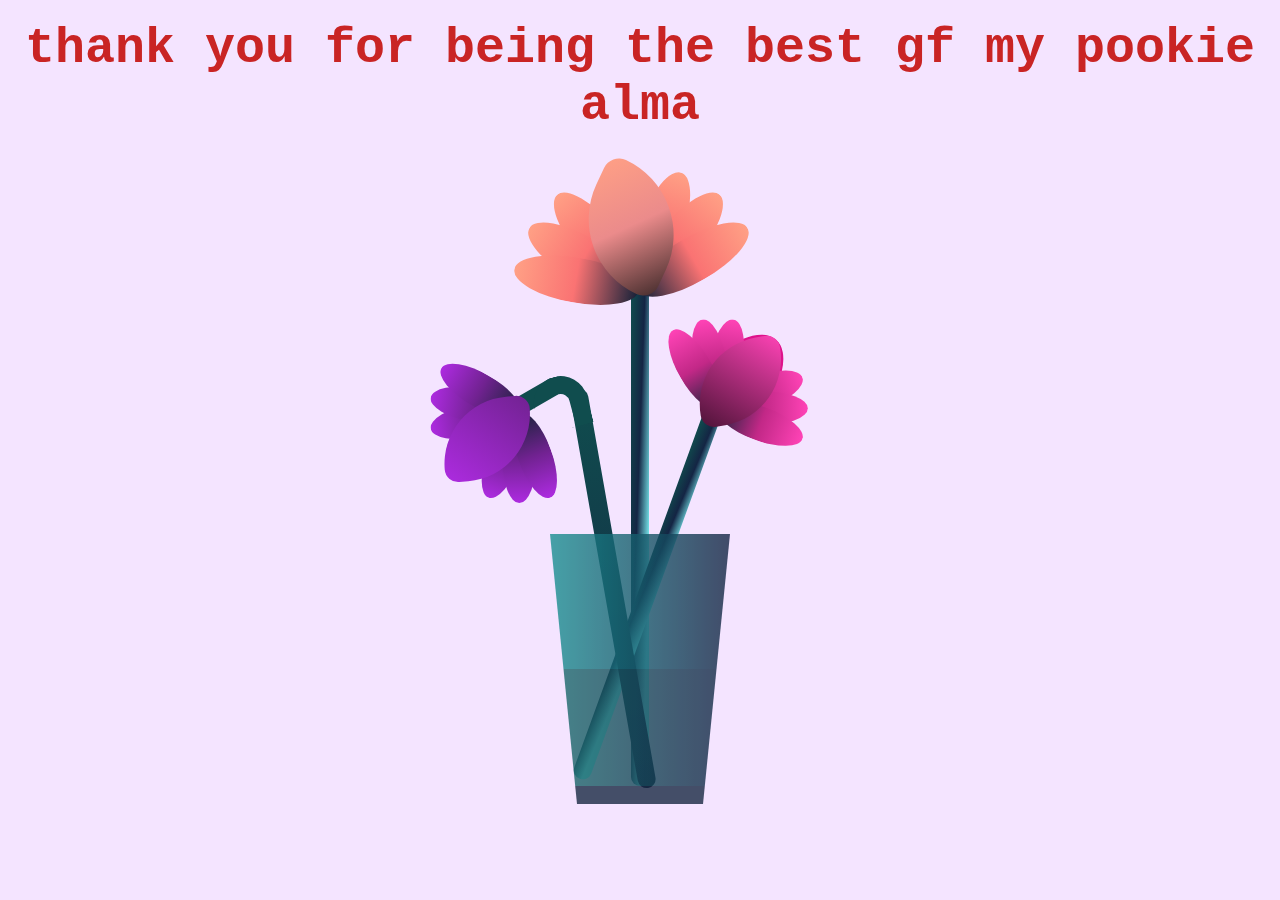
<file: lastpage.html>
<!DOCTYPE html>
<html lang="en">
  <head>
    <meta charset="UTF-8" />
    <meta name="viewport" content="width=device-width, initial-scale=1.0" />
    <title>Document</title>
    <link rel="stylesheet" href="css/flower.css" />
  </head>
  <body>
    <div id="thankyou"><b>thank you for being the best gf my pookie alma</b></div>
    <div class="flower">
      <div class="f-wrapper">
        <div class="flower__line"></div>
        <div class="f">
          <div class="flower__leaf flower__leaf--1"></div>
          <div class="flower__leaf flower__leaf--2"></div>
          <div class="flower__leaf flower__leaf--3"></div>
          <div class="flower__leaf flower__leaf--4"></div>
          <div class="flower__leaf flower__leaf--5"></div>
          <div class="flower__leaf flower__leaf--6"></div>
          <div class="flower__leaf flower__leaf--7"></div>
          <div
            class="flower__leaf flower__leaf--8 flower__fall-down--yellow"
          ></div>
        </div>
      </div>

      <div class="f-wrapper f-wrapper--2">
        <div class="flower__line"></div>
        <div class="f">
          <div class="flower__leaf flower__leaf--1"></div>
          <div class="flower__leaf flower__leaf--2"></div>
          <div class="flower__leaf flower__leaf--3"></div>
          <div class="flower__leaf flower__leaf--4"></div>
          <div class="flower__leaf flower__leaf--5"></div>
          <div class="flower__leaf flower__leaf--6"></div>
          <div class="flower__leaf flower__leaf--7"></div>
          <div
            class="flower__leaf flower__leaf--8 flower__fall-down--pink"
          ></div>
        </div>
      </div>

      <div class="f-wrapper f-wrapper--3">
        <div class="flower__line"></div>
        <div class="f">
          <div class="flower__leaf flower__leaf--1"></div>
          <div class="flower__leaf flower__leaf--2"></div>
          <div class="flower__leaf flower__leaf--3"></div>
          <div class="flower__leaf flower__leaf--4"></div>
          <div class="flower__leaf flower__leaf--5"></div>
          <div class="flower__leaf flower__leaf--6"></div>
          <div class="flower__leaf flower__leaf--7"></div>
          <div
            class="flower__leaf flower__leaf--8 flower__fall-down--purple"
          ></div>
        </div>
      </div>
      <div class="flower__glass"></div>
    </div>
  </body>
</html>
</file>
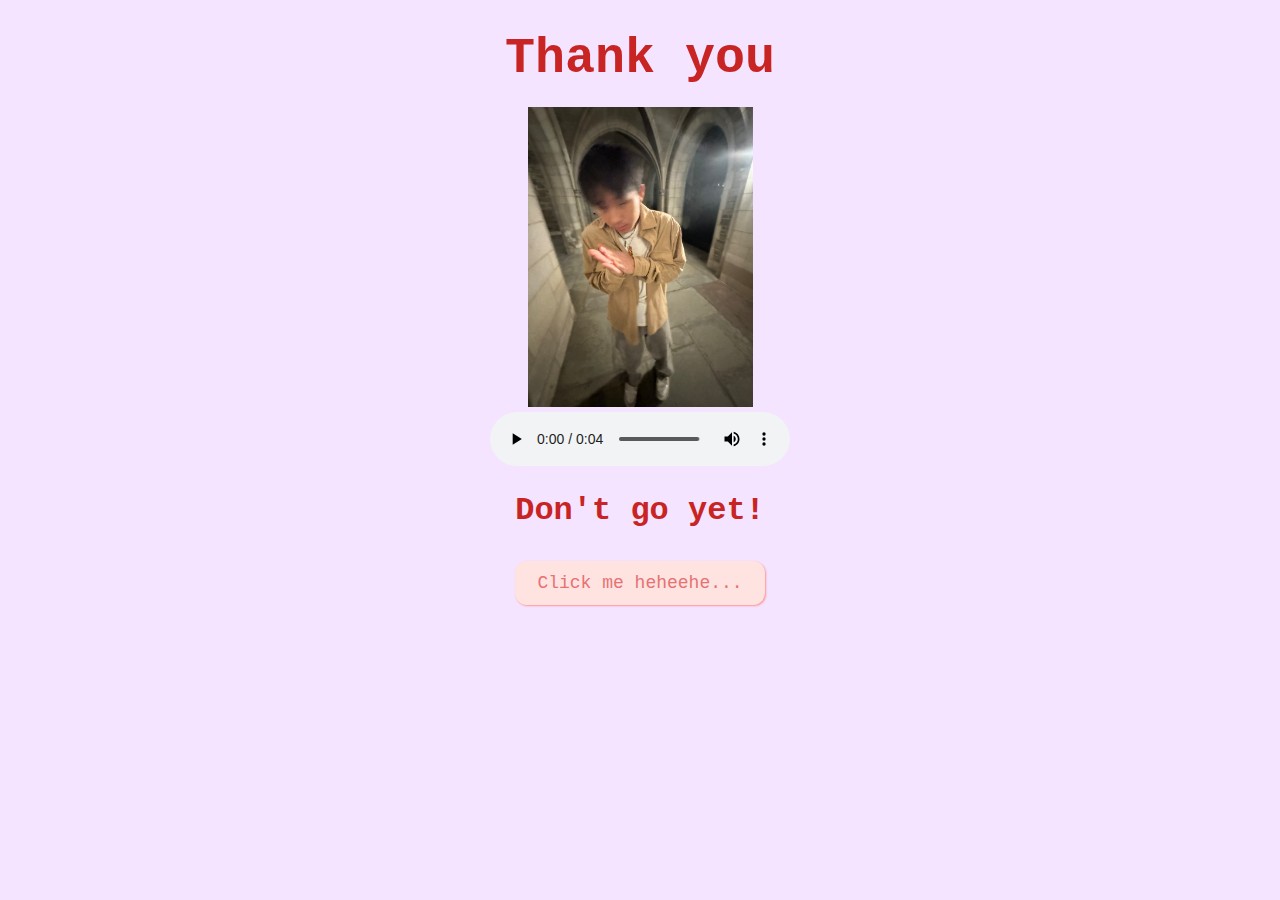
<file: thankyou.html>
<!DOCTYPE html>
<html lang="en">
  <head>
    <meta charset="UTF-8" />
    <meta name="viewport" content="width=device-width, initial-scale=1.0" />
    <title>Thank you</title>
    <link rel="stylesheet" href="css/lastpage.css" />
  </head>
  <body>
    <div id="thankyou"><b>Thank you</b></div>

    <img height="300px" id="rizz" src="rizz.jpeg" alt="rizzler god" class="responsive" />
    <br />
    <audio controls loop>
      <source src="audio/congratulations.mp3" type="audio/mpeg" />
      Your browser does not support the audio element.
    </audio>
    <h1>Don't go yet!</h1>
    <button class="button" onclick="location.href='date.html'">
      Click me heheehe... 
    </button>
  </body>
</html>
</file>
<file: css/flower.css>
*,
*::after,
*::before{
    padding: 0;
    margin: 0;
    box-sizing: border-box;
}

:root{
    --color-bg: linear-gradient(to top,#010329,#000005);
    --color-glass:linear-gradient(to left,#142544,#1a9092);
    --color-water:linear-gradient(to left,#142544,#1b6d6e);
}

body{
    background-color: #f4e4ff;
    min-height: 100vh;
    display: flex;
    flex-direction: column; /* Change the direction to column */
    align-items: center;
    justify-content: flex-start; /* Align items to the start of the container */
    overflow: hidden;
	color: #c92424;
	font-family: courier;
}

#thankyou {
    width: 100%; /* Ensure it spans the full width */
    text-align: center; /* Keep the text centered */
    margin-top: 20px; /* Add some space at the top */
    z-index: 1000; /* Ensure it's above other elements if needed */
    position: relative; /* Adjust based on layout needs */
	margin-bottom: 400px;
	font-size: 50px;
}

.flower{
    position: relative;
}

.flower__glass{
    width:20vmin;
    height: 30vmin;
    background-image: var(--color-glass);
    clip-path: polygon(0 0, 100% 0, 85% 100%, 15% 100%);
    opacity: .8;
    position: relative;
}

.flower__glass::after{
    content: '';
    position: absolute;
    bottom: 0;
    left: 0;
    background-color: #182843;
    width: 100%;
    height: 2vmin;
}

.flower__glass::before{
    content: '';
    position: absolute;
    bottom: 0;
    left: 0;
    background-image: var(--color-water);
    width: 100%;
    height: 15vmin;
}

.f-wrapper{
    position: absolute;
    left: 45%;
    bottom: 2vmin;
}

.f-wrapper--2{
    left: 50%;
    bottom: 5%;
    transform-origin: 10% left;
    transform: rotate(20deg);
}

.f-wrapper--3{
    left: 30%;
    bottom: 5%;
    transform-origin: 10% left;
    transform: rotate(-10deg);
}

.f-wrapper--3 .flower__line{
    height: 45vmin;
    position: relative;
}

.f-wrapper--3 .flower__line::after{
    content: '';
    position: absolute;
    left:0;
    top: 0;
    width: 6vmin;
    height: 6vmin;
    transform: translate(-69%,-30%) rotate(-5deg);
    border-radius:10vmin 10vmin 0 0;
    border: 2vmin solid  #104d4e;
    border-bottom: transparent;
    border-left: transparent;
}

.f-wrapper--3 .flower__line::before{
    content: '';
    position: absolute;
    left:-40%;
    top: -1%;
    width: 6vmin;
    height: 2vmin;
    transform-origin: right;
    transform: translate(-100%,-80%) rotate(-20deg);
    background-color: #104d4e;
    border-radius: 2vmin;
}

.f-wrapper--3 .flower__line{
    background-image: linear-gradient(to top,#142544,#104d4e);
}


.f-wrapper--2 .flower__line{
    height: 45vmin;
}

.f-wrapper--2 .f{
    transform: translateX(-50%) rotate(20deg);
}

.f-wrapper--3 .f{
    transform: translate(-350%,-50%) rotate(-120deg);
}

.f-wrapper--2 .flower__leaf:not(:first-child){
    width: 3.8vmin;
    height: 10vmin;
    background-image: linear-gradient(to bottom, #ff43b6 ,#c22887, #1a233a 99%);
}

.f-wrapper--3 .flower__leaf:not(:first-child){
    width: 3.8vmin;
    height: 10vmin;
    background-image: linear-gradient(to bottom, #ad2be0 ,#712291, #1a233a 99%);
}

.f-wrapper--3 .flower__leaf--1{
    width: 8vmin;
    height: 10vmin;
    bottom: 2vmin;
    background-color: #ad2be0;
}

.f-wrapper--2 .flower__leaf--1{
    width: 8vmin;
    height: 10vmin;
    bottom: 2vmin;
    background-color: #de118b;
}

.f-wrapper--2 .f .flower__leaf--8{
    width: 10vmin;
    height: 9vmin;
    bottom: 3vmin;
    left: -30%;
    transform: rotate(-50deg);
    background-image: linear-gradient(to left bottom, #ff43b6 ,#4d1337);;
}

.f-wrapper--3 .f .flower__leaf--8{
    width: 10vmin;
    height: 9vmin;
    left: -10% !important;
    background-image: linear-gradient(to left bottom, #ad2be0 ,#712291);;
}

.flower__line{
    width: 2vmin;
    height: 56vmin;
    background-image: linear-gradient(to left top,#82fdff 20%,#142544,#104d4e);
    border-radius: 4vmin;
}

.f{
    position: absolute;
    top: 1vmin;
    left: 50%;
    transform: translateX(-50%) rotate(-10deg);
    width: 2vmin;
    height: 2vmin;
}


.flower__leaf{
    position: absolute;
    left: 50%;
    bottom: 2vmin;
    transform: translateX(-50%);
    width: 5vmin;
    height: 14vmin;
    background-image: linear-gradient(to bottom, #ffa085 ,#fa7373, #1a233a 99%);

    clip-path: ellipse(50% 50% at 50% 50%);
    transform-origin: center bottom;
    animation: open-flower 2s 1s backwards;
}

.flower__leaf--1{
    width: 10vmin;
    height: 12vmin;
    bottom: 3vmin;
    border-radius: 50% 50% 50% 50% / 80% 80% 20% 20%;
    background-color: #e24f5f;
    background-image: none;
    animation: open-flowe--middle  1.4s 1s backwards;
}

.flower__leaf--2{
    transform: translateX(-50%) rotate(-30deg);
}
.flower__leaf--3{
    transform: translateX(-50%) rotate(-50deg);
}
.flower__leaf--4{
    transform: translateX(-50%) rotate(-70deg);
}

.flower__leaf--5{
    transform: translateX(-50%) rotate(30deg);
}

.flower__leaf--6{
    transform: translateX(-50%) rotate(50deg);
}

.flower__leaf--7{
    transform: translateX(-50%) rotate(70deg);
}

.flower__leaf--8{
    width: 13vmin;
    height: 11vmin;
    bottom: 6vmin;
    left: -30%;
    border-radius: none;
    clip-path: none;
    border-radius: 10vmin 2vmin 10vmin 2vmin;
    transform: rotate(-55deg);
    background-image: linear-gradient(to left bottom, #ffa085 ,#eb8b8b,#492f2f 98%);
}

.flower__fall-down--yellow{
    animation: flower-fall-down-yellow  8s 1.2s linear forwards;
}

.flower__fall-down--pink{
    animation: flower-fall-down-pink  5s 1.2s linear forwards;
}

.flower__fall-down--purple{
    bottom: 4vmin;
    animation:flower-fall-down-purple  6s 1.2s linear forwards, flower-falling 6s 7.2s linear infinite;
}


@keyframes open-flower{
        0%{
            transform:  translateX(-50%) rotate(0);
        }
}

@keyframes open-flowe--middle {
    0%{
        opacity: 0;
        transform: translateX(-50%) scale(0);
    }
}

@keyframes flower-fall-down-pink {

    0%{
        transform: rotate(-55deg);
    }

    50%{
        transform: rotateX(-100deg);
    }

    100%{
        transform:translate(2vmin,28vmin);
    }

}

@keyframes flower-fall-down-yellow {

    0%{
        transform: rotate(-55deg);
    }

    50%{
        bottom: 3vmin;
        transform: rotateX(-100deg);
    }

    100%{
        transform:translate(2vmin,70vmin) rotate(150deg);
    }

}

@keyframes flower-fall-down-purple {

    0%{
        transform: rotate(-50deg);
    }

    25%{
        bottom: 1vmin ;
        transform: rotateX(-100deg);
        perspective: 0px;
    }

    50%{
        perspective: 0px;
        transform:translate(-30vmin,2vmin) rotate(90deg);
    }

    75%{
        perspective: 0px;
        transform:translate(-34vmin,-2vmin);
    }

    100%{
        transform-origin: center;
        transform:translate(-34vmin,-2vmin) rotateY(-80deg) rotateX(35deg);
    }

}

@keyframes flower-falling {
    0%,100%{
        transform-origin: center;
        transform:translate(-34vmin,-2vmin) rotateY(-80deg) rotateX(35deg);
    }

    25%{
        transform-origin: center;
        transform:translate(-34.4vmin,-2vmin) rotateY(-84deg) rotateX(35deg);
    }

    50%{
        transform-origin: center;
        transform:translate(-32vmin,-4.2vmin) rotateY(-80deg) rotateX(35deg);
    }

    75%{
        transform-origin: center;
        transform:translate(-36vmin,1.1vmin) rotateY(-80deg) rotateX(35deg);
    }
}
</file>
<file: css/lastpage.css>
body {
  text-align: center;
  margin-top: 30px;
  font-family: "Courier";
  background-color: #f4e4ff;
  color: #c92424;
}
#thankyou {
  font-size: 50px;
  margin-bottom: 20px;
}
.rizz {
  margin-bottom: 10 px;
}
.button {
  padding: 10px 20px;
  font-size: 18px;
  cursor: pointer;
  margin: 10px;
  font-family: "courier";
  margin-bottom: 20px;
  background-color: #ffe3e1;
  color: #e67373;
  border-radius: 12px;
  border: 2px solid #ffe3e1;
  box-shadow: 1px 1px 2px #ff9494;
  transition: 0.3s;
}

.button:hover {
  background-color: #ff9494;
  color: #ffe3e1;
  border: 2px solid #ff9494;
  box-shadow: 1px 1px 2px #ffe3e1;
}
</file>
